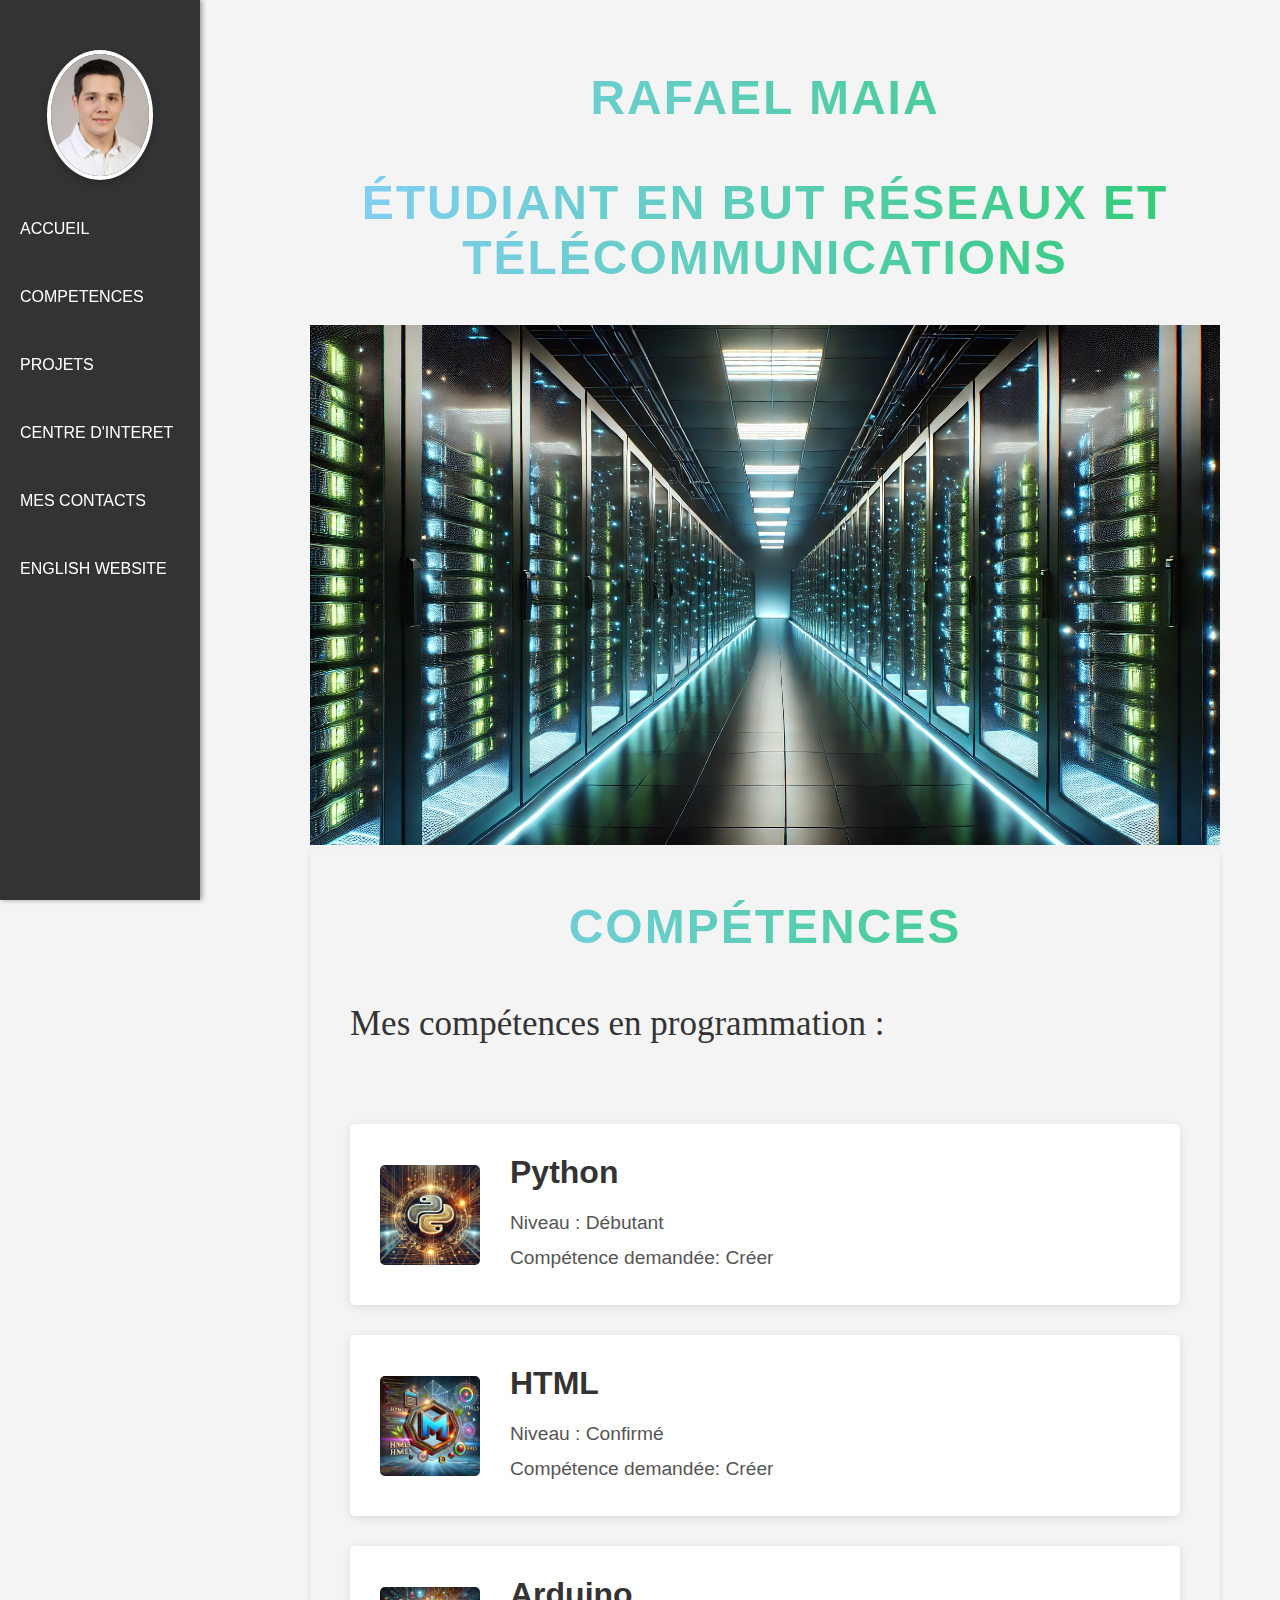
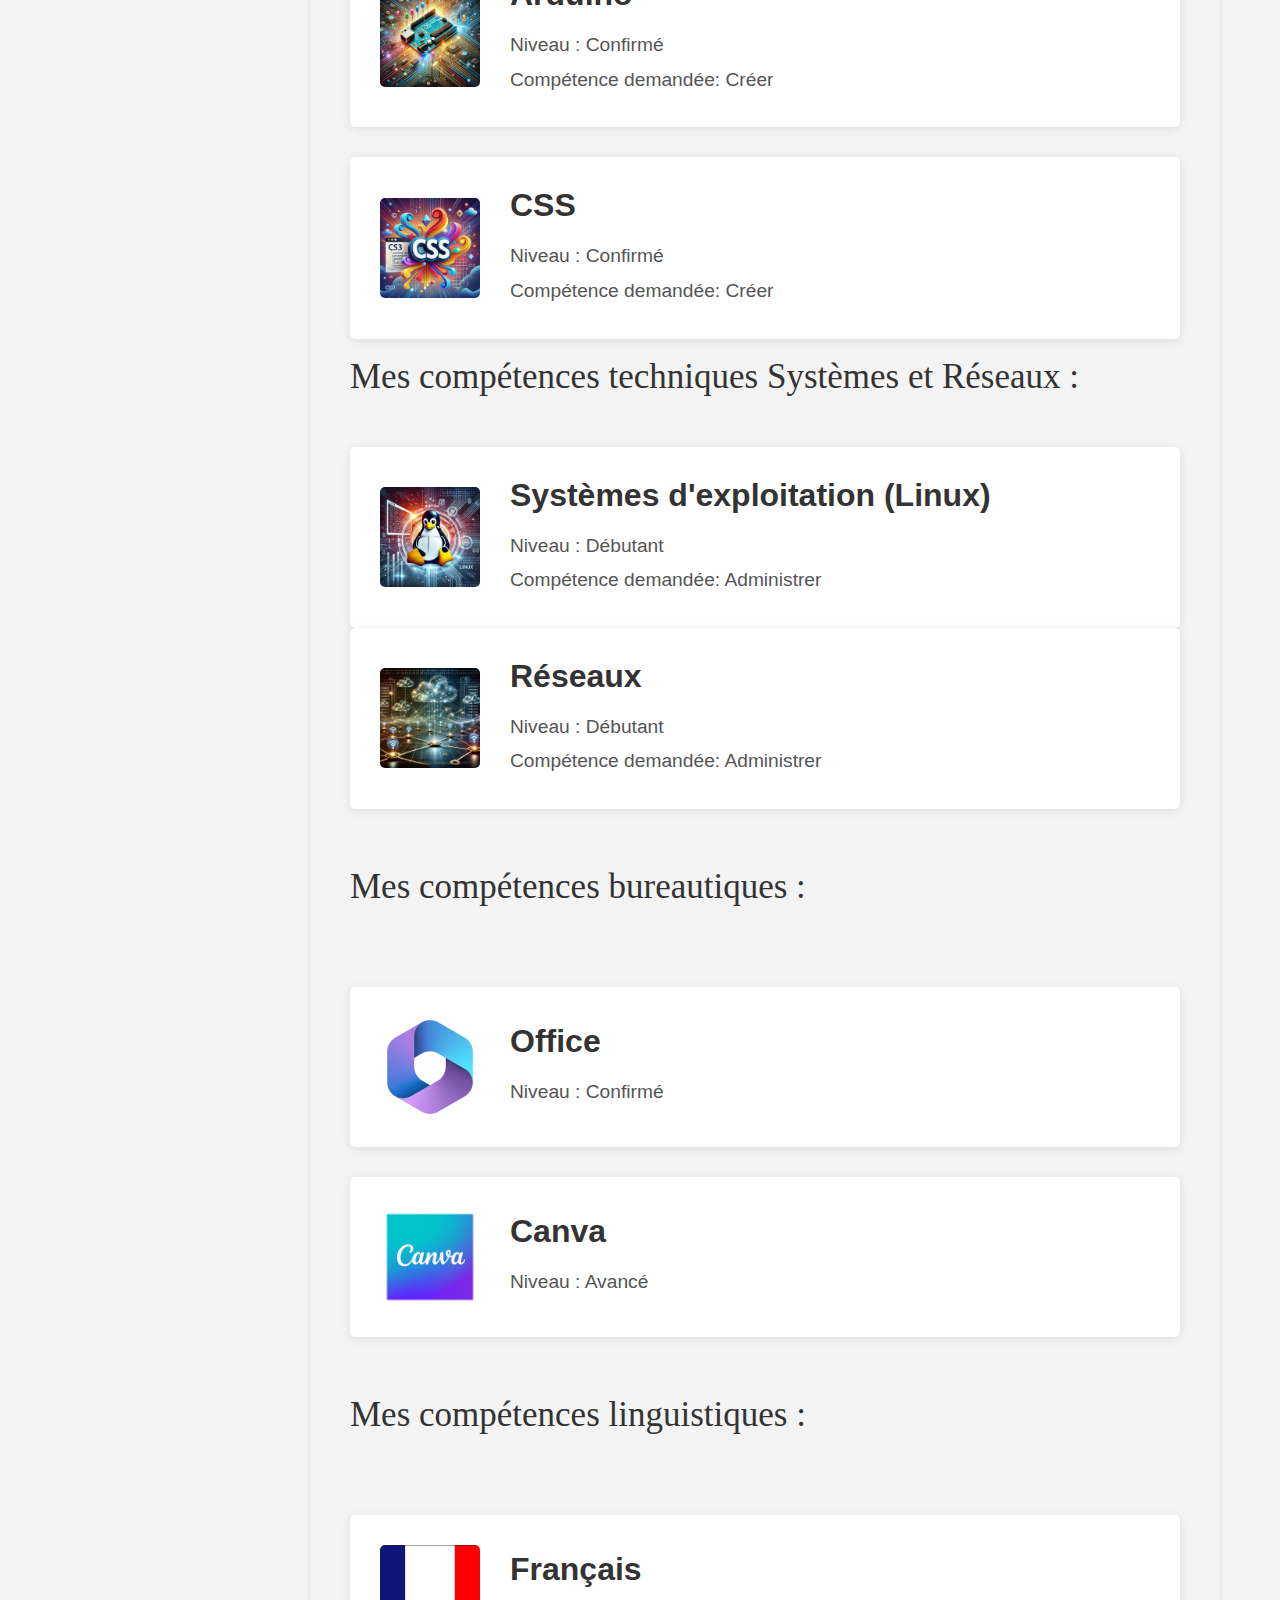
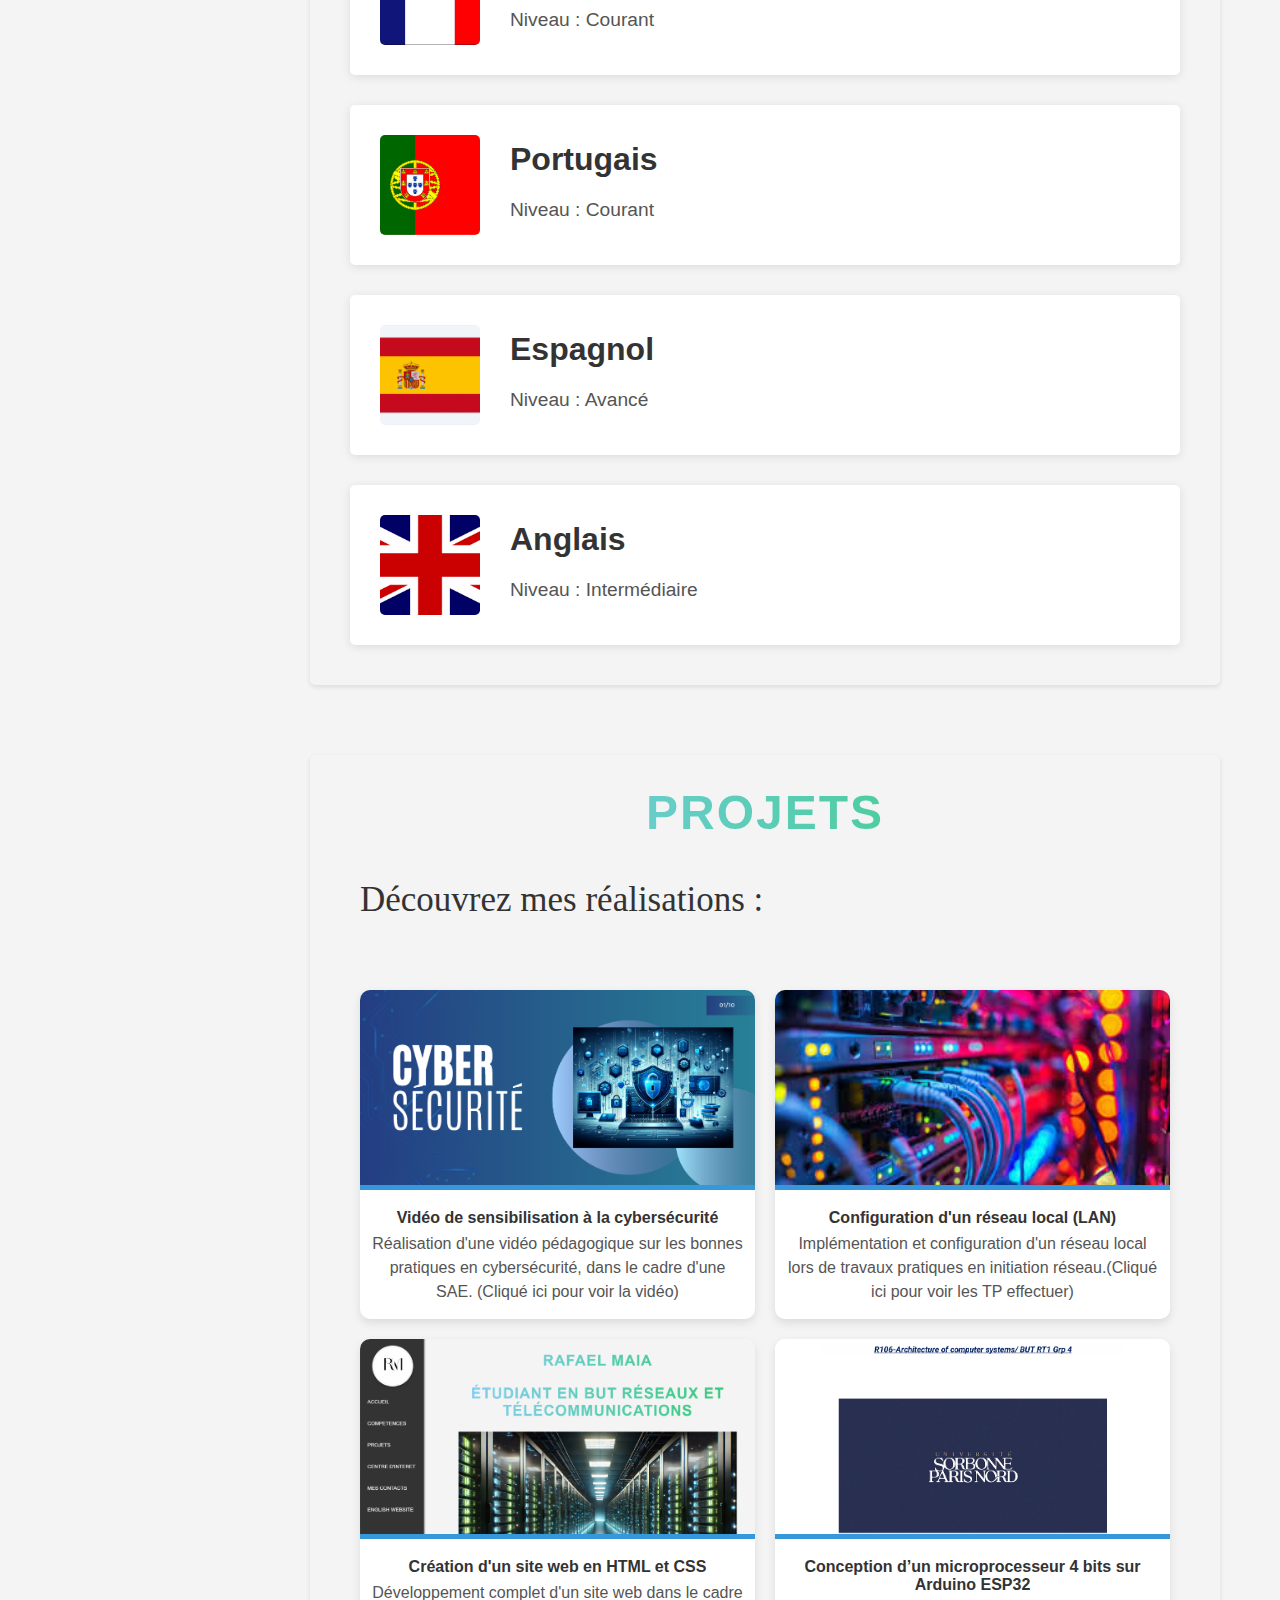
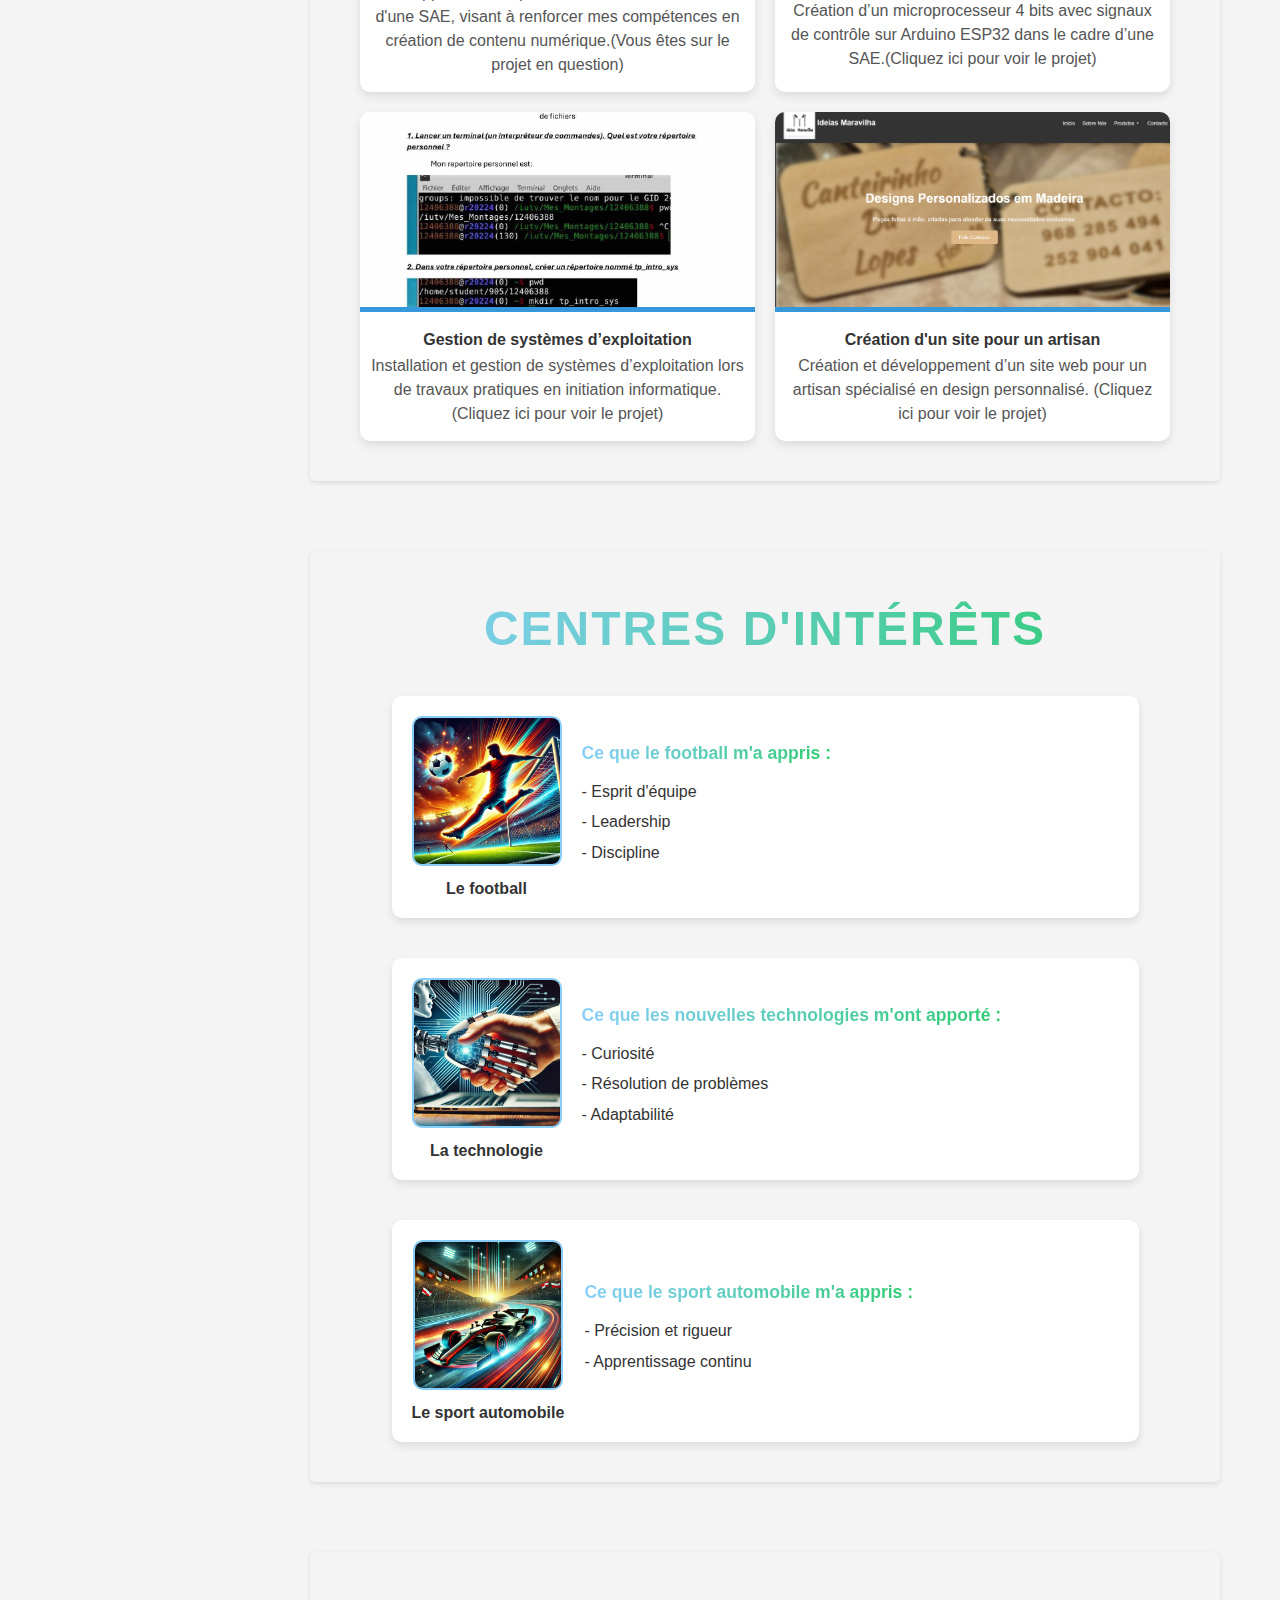
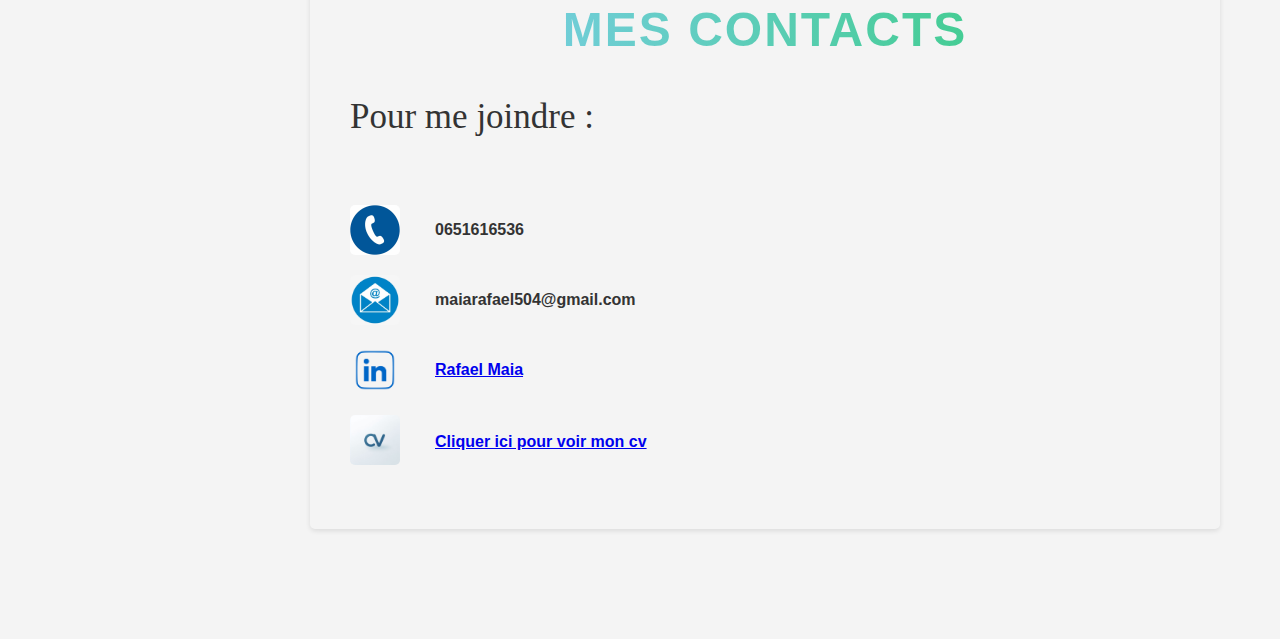
<file: index.html>
<!DOCTYPE html>
<html>
<head>
    <title>Rafael Maia </title>
    <meta charset="UTF-8">
    <link rel="stylesheet" href="css_site.css">
    <link rel="icon" type="image/png" href="img/inc2.PNG">
    <link rel="icon" type="image/jpeg" sizes="32x32" href="img/logo.png">
    <meta name="google-site-verification" content="1yOxTKGoyx_zSKPmSX4rg3WV9fDjX5qkE6W3Q6kfox0" />
</head>
    <meta name="google-site-verification" content="1yOxTKGoyx_zSKPmSX4rg3WV9fDjX5qkE6W3Q6kfox0" />
<body>
    <nav class="navbar">
        <nav class="navbar">
            <ul>
                <li><img src="img/inc2.jpg" alt="photo Rafael" class="navbar-img"></li>
                <li><a href="#accueil">ACCUEIL</a></li>
                <li><a href="#competences">COMPETENCES</a></li>
                <li><a href="#projets">PROJETS</a></li>
                <li><a href="#centre d'interets">CENTRE D'INTERET</a></li>
                <li><a href="#contact">MES CONTACTS</a></li>
                <li><a href="Page2.html">ENGLISH WEBSITE</a></li>
            </ul>
        </nav>
    </nav>

    <div class="content">
        <div id="accueil">
            <h1>Rafael Maia</h1>
            <h1>Étudiant en BUT Réseaux et Télécommunications</h1>
        </div>
        <div id="accueil">
            <img src="img/image_accueil.jpg" style="width:100%" alt="Image d'accueil">
        </div>

        <section id="competences">
            <h1>Compétences</h1>
            <div class="competences-list">
                <h3 class="competence-h3">Mes compétences en programmation :</h3>

                <div class="competence-item">
                    <img src="img/python.jpg" alt="Python" class="competence-img">
                    <div class="competence-info">
                        <h2>Python</h2>
                        <p>Niveau : Débutant</p>
                        <p>Compétence demandée: Créer</p>
                    </div>
                </div>

                <div class="competence-item">
                    <img src="img/html.jpg" alt="HTML" class="competence-img">
                    <div class="competence-info">
                        <h2>HTML</h2>
                        <p>Niveau : Confirmé</p>
                        <p>Compétence demandée: Créer</p>
                    </div>
                </div>

                <div class="competence-item">
                    <img src="img/arduino.jpg" alt="Arduino" class="competence-img">
                    <div class="competence-info">
                        <h2>Arduino</h2>
                        <p>Niveau : Confirmé</p>
                        <p>Compétence demandée: Créer</p>
                    </div>
                </div>

                <div class="competence-item">
                    <img src="img/css.jpg" alt="CSS" class="competence-img">
                    <div class="competence-info">
                        <h2>CSS</h2>
                        <p>Niveau : Confirmé</p>
                        <p>Compétence demandée: Créer</p>

                    </div>
                </div>
            </div>

            <br>

            <h3 class="competence-h3">Mes compétences techniques Systèmes et Réseaux :</h3>
            <div class="competence-item">
                <img src="img/linux.png" alt="Linux" class="competence-img">
                <div class="competence-info">
                    <h2>Systèmes d'exploitation (Linux)</h2>
                    <p>Niveau : Débutant</p>
                    <p>Compétence demandée: Administrer</p>
                </div>
            </div>
            <div class="competence-item">
                <img src="img/reseaux.jpg" alt="Réseaux" class="competence-img">
                <div class="competence-info">
                    <h2>Réseaux</h2>
                    <p>Niveau : Débutant</p>
                    <p>Compétence demandée: Administrer</p>
                </div>
            </div>
            <br>

            <div class="competences-list">
                <h3 class="competence-h3">Mes compétences bureautiques :</h3>

                <div class="competence-item">
                    <img src="img/off.jpg" alt="Office" class="competence-img">
                    <div class="competence-info">
                        <h2>Office</h2>
                        <p>Niveau : Confirmé</p>
                    </div>
                </div>

                <div class="competence-item">
                    <img src="img/can.jpg" alt="Canva" class="competence-img">
                    <div class="competence-info">
                        <h2>Canva</h2>
                        <p>Niveau : Avancé</p>
                    </div>
                </div>
            </div>

            <br>

            <div class="competences-list">
                <h3 class="competence-h3">Mes compétences linguistiques :</h3>

                <div class="competence-item">
                    <img src="img/fr.jpg" alt="Français" class="competence-img">
                    <div class="competence-info">
                        <h2>Français</h2>
                        <p>Niveau : Courant</p>
                    </div>
                </div>

                <div class="competence-item">
                    <img src="img/pr.jpg" alt="Portugais" class="competence-img">
                    <div class="competence-info">
                        <h2>Portugais</h2>
                        <p>Niveau : Courant</p>
                    </div>
                </div>

                <div class="competence-item">
                    <img src="img/esp.jpg" alt="Espagnol" class="competence-img">
                    <div class="competence-info">
                        <h2>Espagnol</h2>
                        <p>Niveau : Avancé</p>
                    </div>
                </div>

                <div class="competence-item">
                    <img src="img/anglais.jpg" alt="Anglais" class="competence-img">
                    <div class="competence-info">
                        <h2>Anglais</h2>
                        <p>Niveau : Intermédiaire</p>
                    </div>
                </div>
            </div>
        </section>

        <section id="projets">
            <h1>Projets</h1>
            <h2 class="projet-h2">Découvrez mes réalisations :</h2>
            <div class="projet-grid">
                <div class="projet-item">
                    <a href="lien/prevention_cyber_sécurité.mp4" target="_blank">
                        <img src="img/video.png" alt="Vidéo de sensibilisation" class="projet-img">
                    </a>
                    <h3>Vidéo de sensibilisation à la cybersécurité</h3>
                    <p>Réalisation d'une vidéo pédagogique sur les bonnes pratiques en cybersécurité, dans le cadre d'une SAE. (Cliqué ici pour voir la vidéo)</p>
                </div>
                
                <div class="projet-item">
                    <a href="lien/R101_TP.pdf" target="_blank">
                        <img src="img/reseau.jpeg" alt="Réseau local" class="projet-img">
                    </a>
                    <h3>Configuration d'un réseau local (LAN)</h3>
                    <p>Implémentation et configuration d'un réseau local lors de travaux pratiques en initiation réseau.(Cliqué ici pour voir les TP effectuer)</p>
                </div>
                <div class="projet-item">
                    <img src="img/site.png" alt="Site web" class="projet-img">
                    <h3>Création d'un site web en HTML et CSS</h3>
                    <p>Développement complet d'un site web dans le cadre d'une SAE, visant à renforcer mes compétences en création de contenu numérique.(Vous êtes sur le projet en question)</p>
                </div>
                <div class="projet-item">
                    <a href="lien/SAE _13_rapport_final.pdf" target="_blank">
                        <img src="img/micro.png" alt="microprocesseur" class="projet-img">
                    </a>
                    <h3>Conception d’un microprocesseur 4 bits sur Arduino ESP32</h3>
                    <p>Création d’un microprocesseur 4 bits avec signaux de contrôle sur Arduino ESP32 dans le cadre d’une SAE.(Cliquez ici pour voir le projet)</p>
                </div>
                <div class="projet-item">
                    <a href="lien/TP_R108.pdf" target="_blank">
                        <img src="img/sys.png" alt="Systèmes d'exploitation" class="projet-img">
                    </a>
                    <h3>Gestion de systèmes d’exploitation</h3>
                    <p>Installation et gestion de systèmes d’exploitation lors de travaux pratiques en initiation informatique.(Cliquez ici pour voir le projet)</p>
                </div>
                <div class="projet-item">
                    <a href="https://rafael-ma0508.github.io/Ideias-Maravilha/" target="_blank">
                        <img src="img/artisan.png" alt="site pour artisan" class="projet-img">
                    </a>
                    <h3>Création d'un site pour un artisan</h3>
                    <p>Création et développement d’un site web pour un artisan spécialisé en design personnalisé. (Cliquez ici pour voir le projet)</p>
                </div>
            </div>
        </section>

        <section id="centre d'interets">
            <h1>Centres d'intérêts</h1>
            <div class="interet-container">
                <div class="interet-item">
                    <div class="interet-image">
                        <img src="img/foot.jpg" alt="Football">
                        <p>Le football</p>
                    </div>
                    <div class="interet-texte">
                        <strong>Ce que le football m'a appris :</strong>
                        <p>- Esprit d'équipe</p>
                        <p>- Leadership</p>
                        <p>- Discipline</p>
                    </div>
                </div>

                <div class="interet-item">
                    <div class="interet-image">
                        <img src="img/jeu.jpg" alt="Technologie">
                        <p>La technologie</p>
                    </div>
                    <div class="interet-texte">
                        <strong>Ce que les nouvelles technologies m'ont apporté :</strong>
                        <p>- Curiosité</p>
                        <p>- Résolution de problèmes</p>
                        <p>- Adaptabilité</p>
                    </div>
                </div>

                <div class="interet-item">
                    <div class="interet-image">
                        <img src="img/courses.jpg" alt="Sport automobile">
                        <p>Le sport automobile</p>
                    </div>
                    <div class="interet-texte">
                        <strong>Ce que le sport automobile m'a appris :</strong>
                        <p>- Précision et rigueur</p>
                        <p>- Apprentissage continu</p>
                    </div>
                </div>
            </div>
        </section>

        <section id="contact">
            <h1>Mes Contacts</h1>
            <h2 class="contact-h2">Pour me joindre :</h2>
            <br>
            <div class="contact-item">
                <img src="img/tel.jpg" alt="Téléphone">
                <p class="contact-details">0651616536</p>
             </div>
             <div class="contact-item">
                <img src="img/mail.png" alt="Email">
                <p class="contact-details">maiarafael504@gmail.com</p>
             </div>
             <div class="contact-item">
                <img src="img/linkedin.webp" alt="LinkedIn">
                <a href="https://www.linkedin.com/in/rafael-maia-22a78a339" target="_blank">
                <p class="contact-details">Rafael Maia</p>
             </div>
             <div class="contact-item">
                <img src="img/logo_cv.png" alt="CV">
                <a href="CV2.pdf" target="_blank">
                    <p class="contact-details">Cliquer ici pour voir mon cv</p>
                </a>
             </div>
        </section>
    </div>
</body>
</html>
</file>
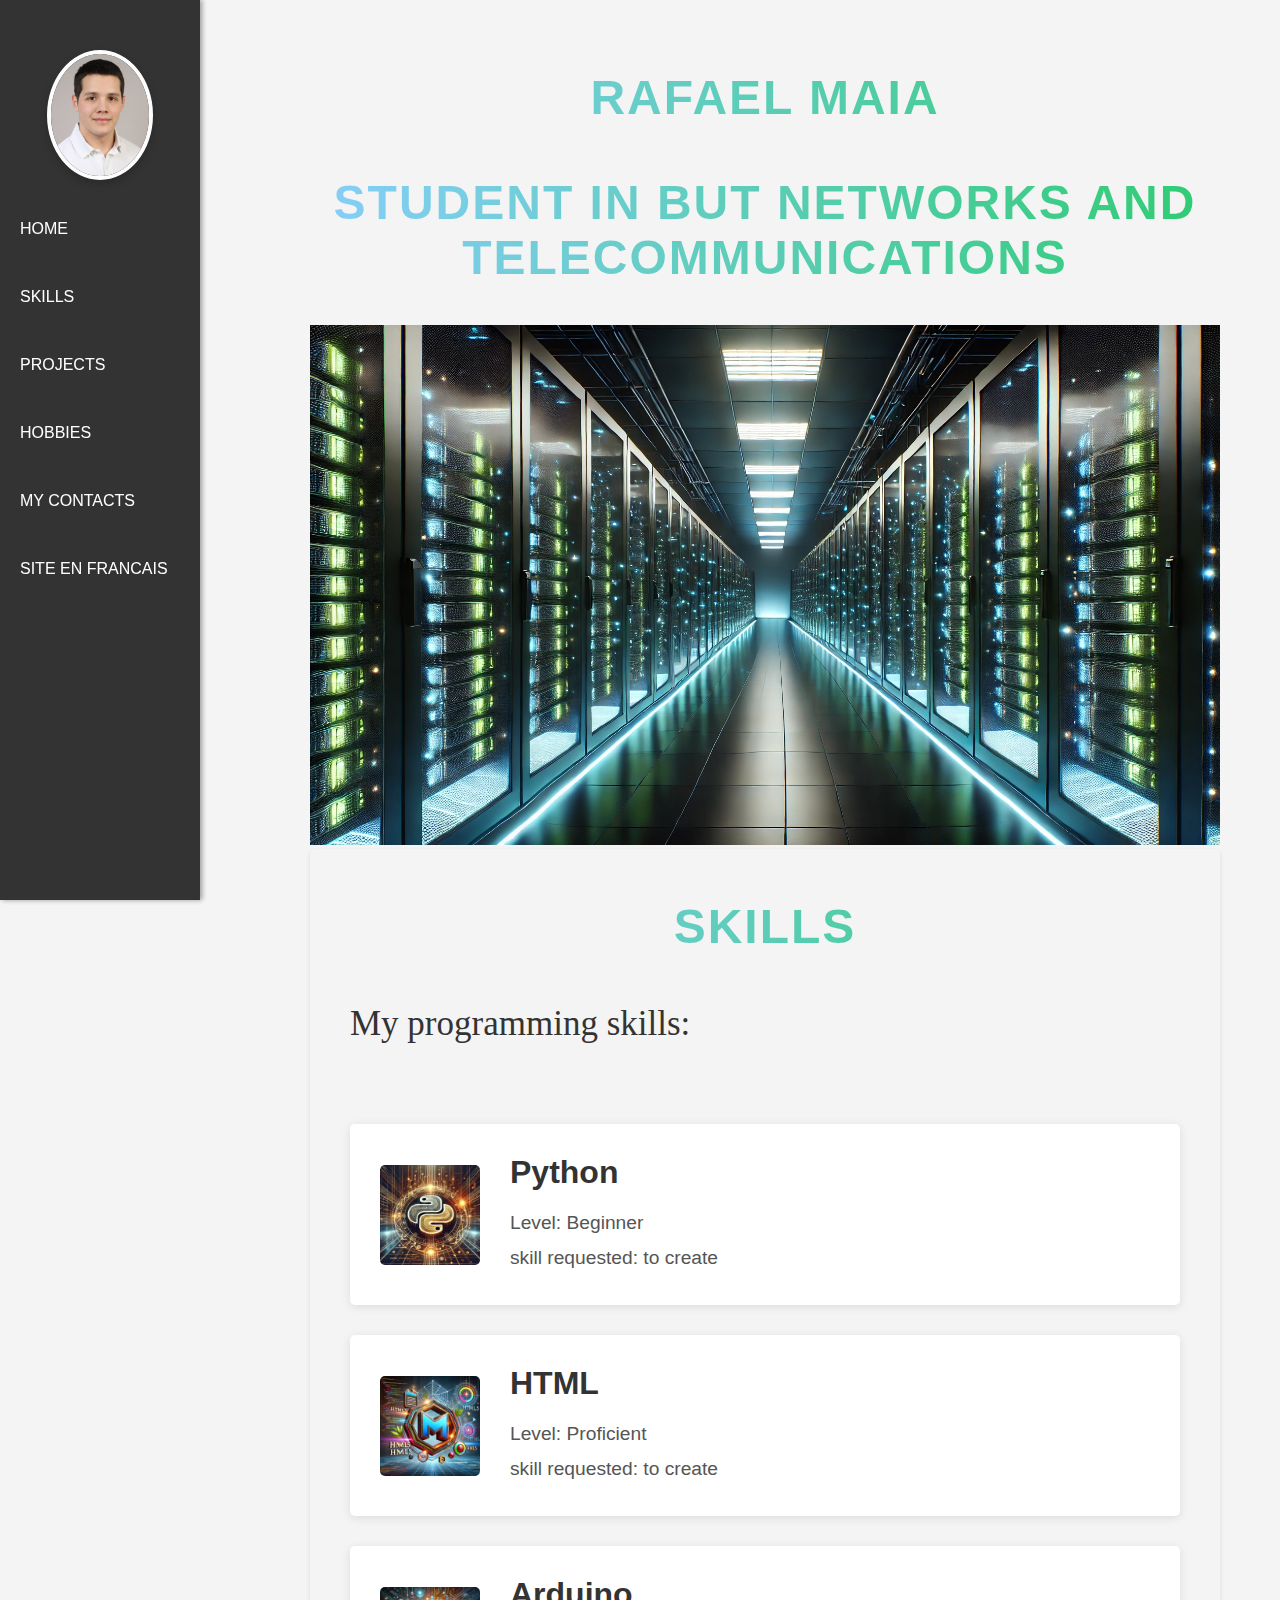
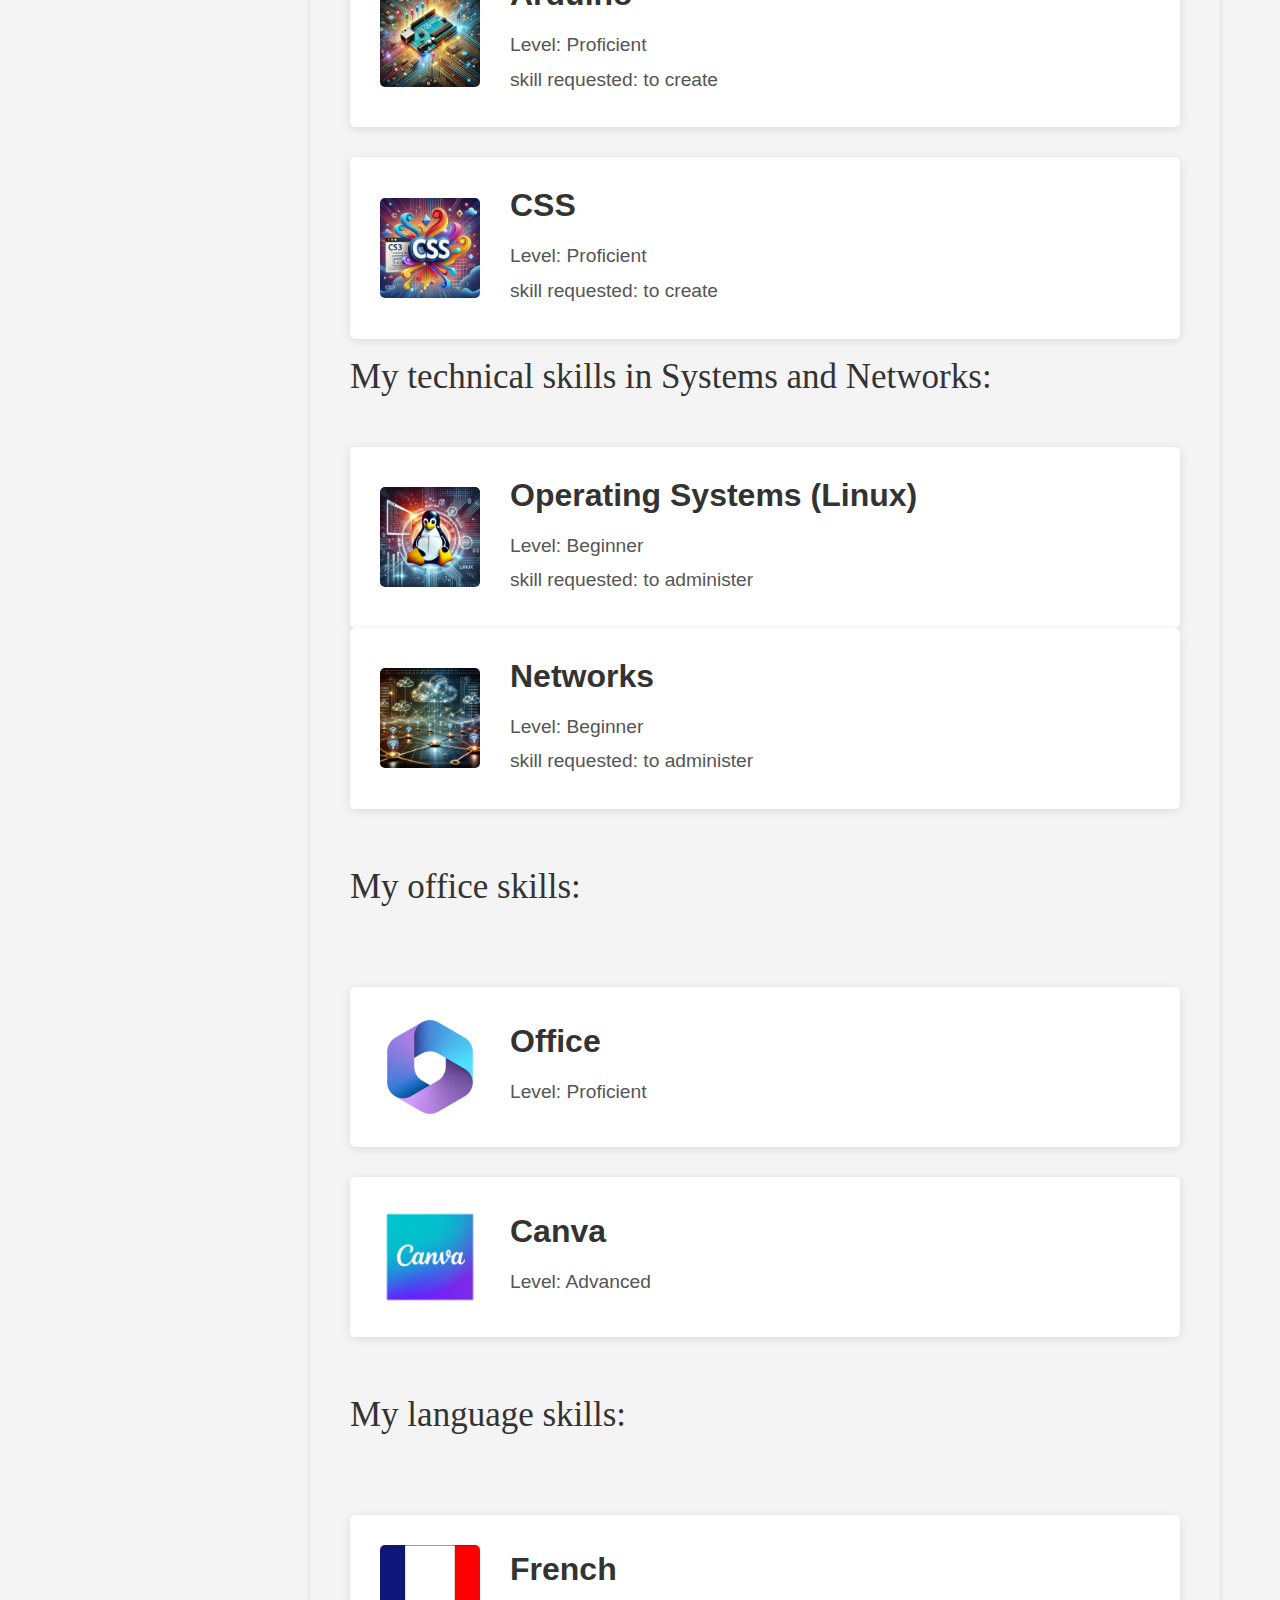
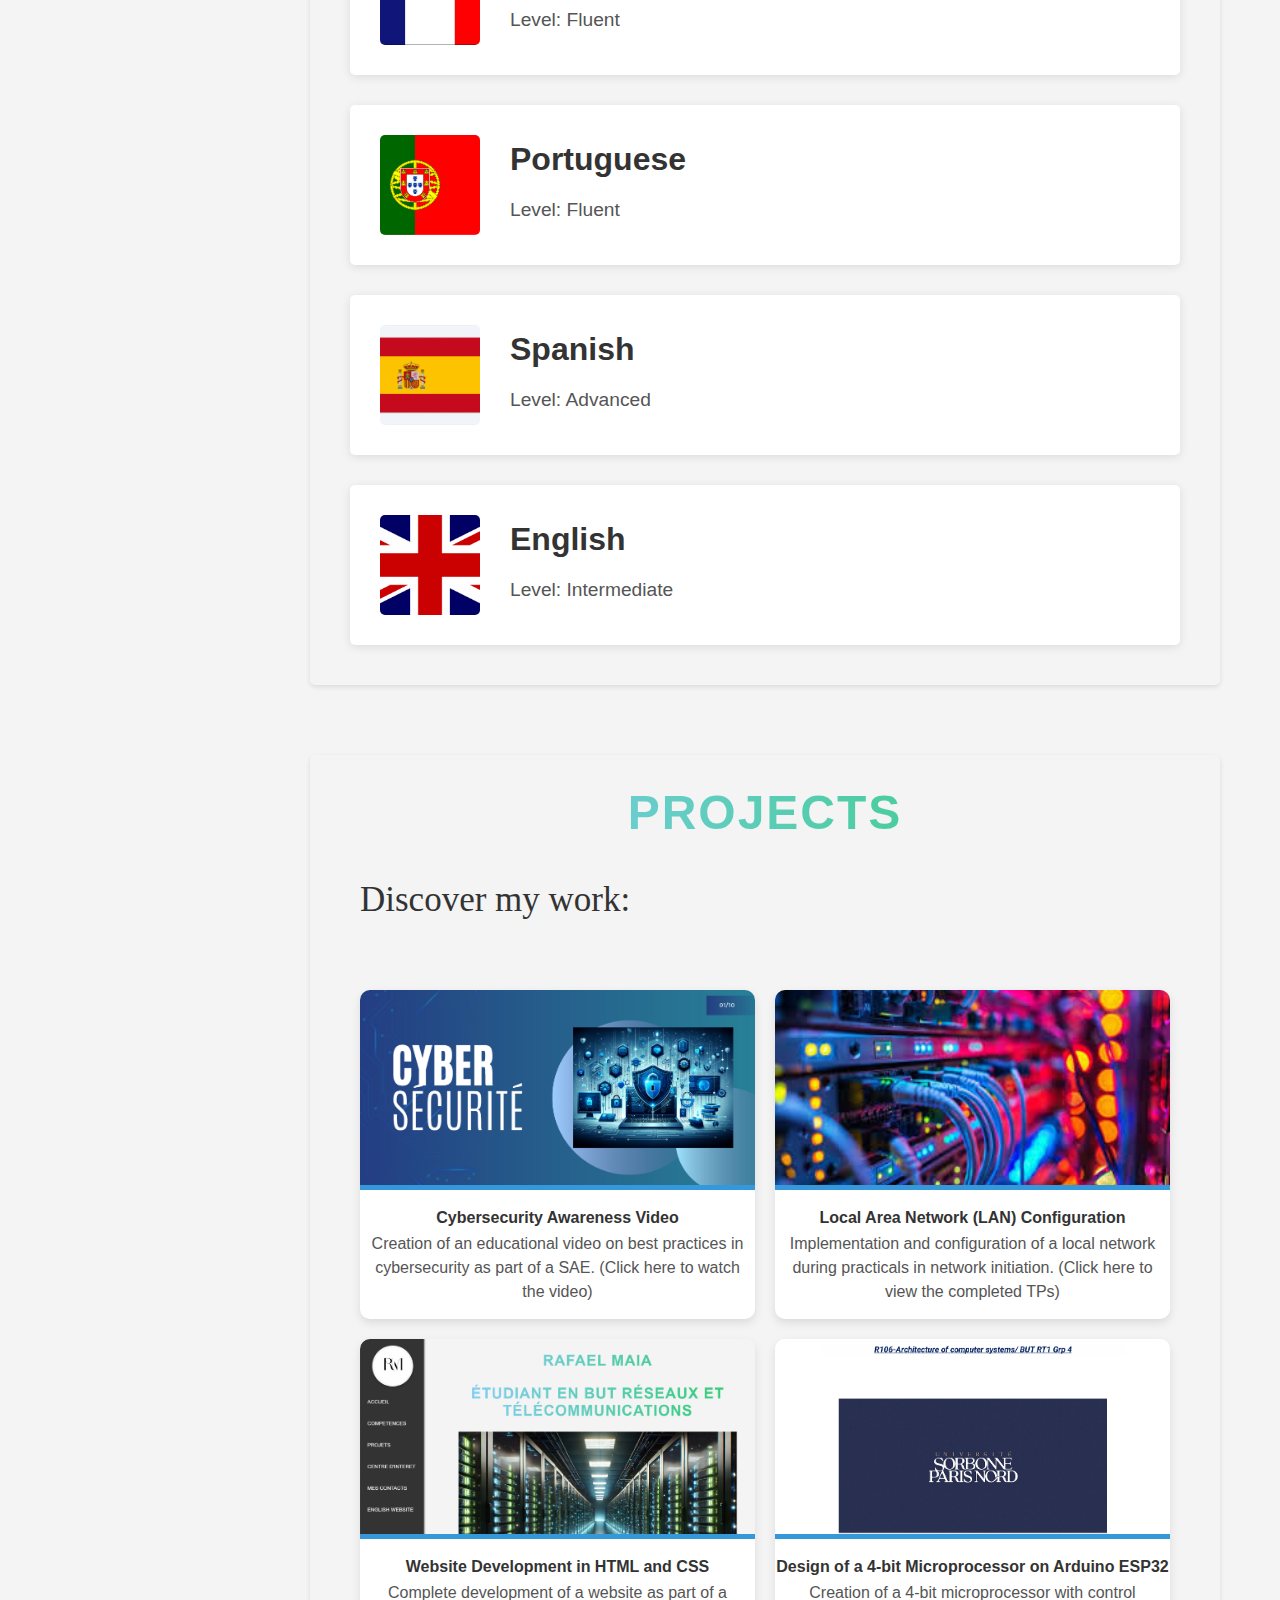
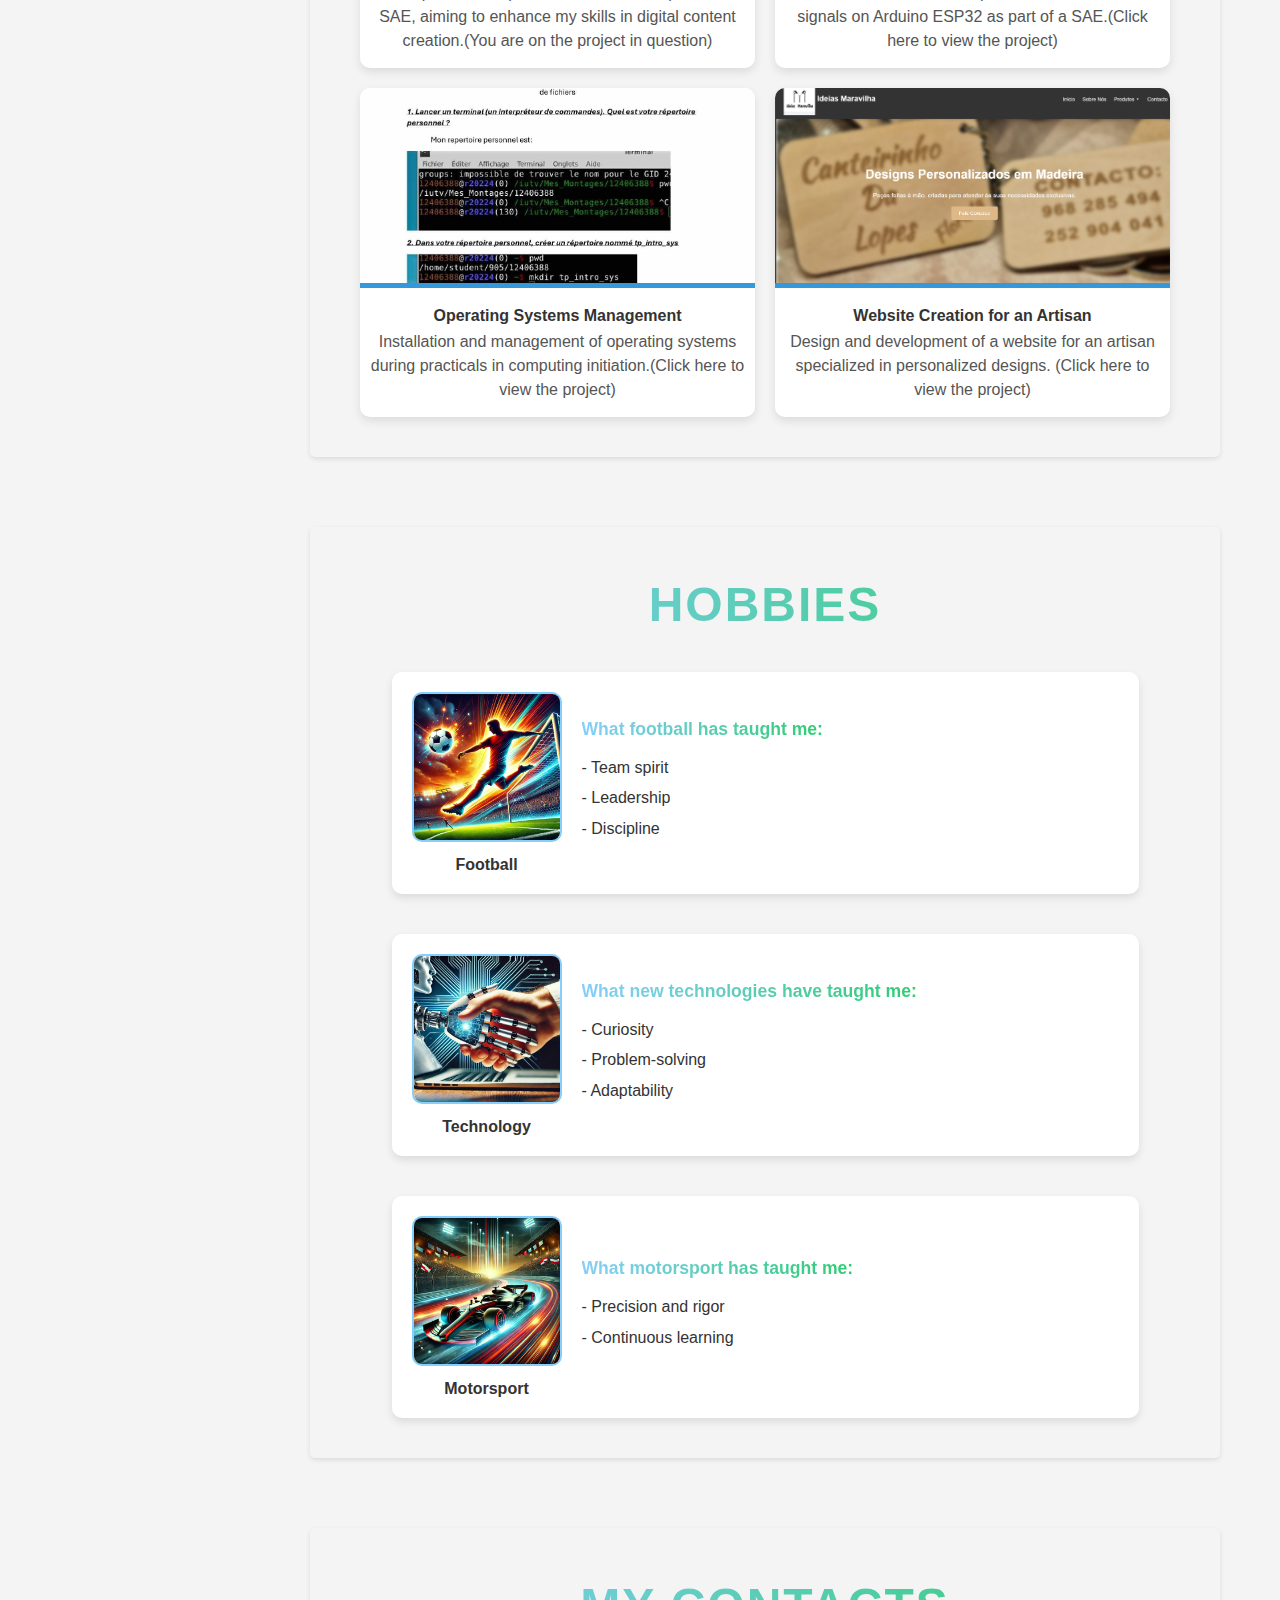
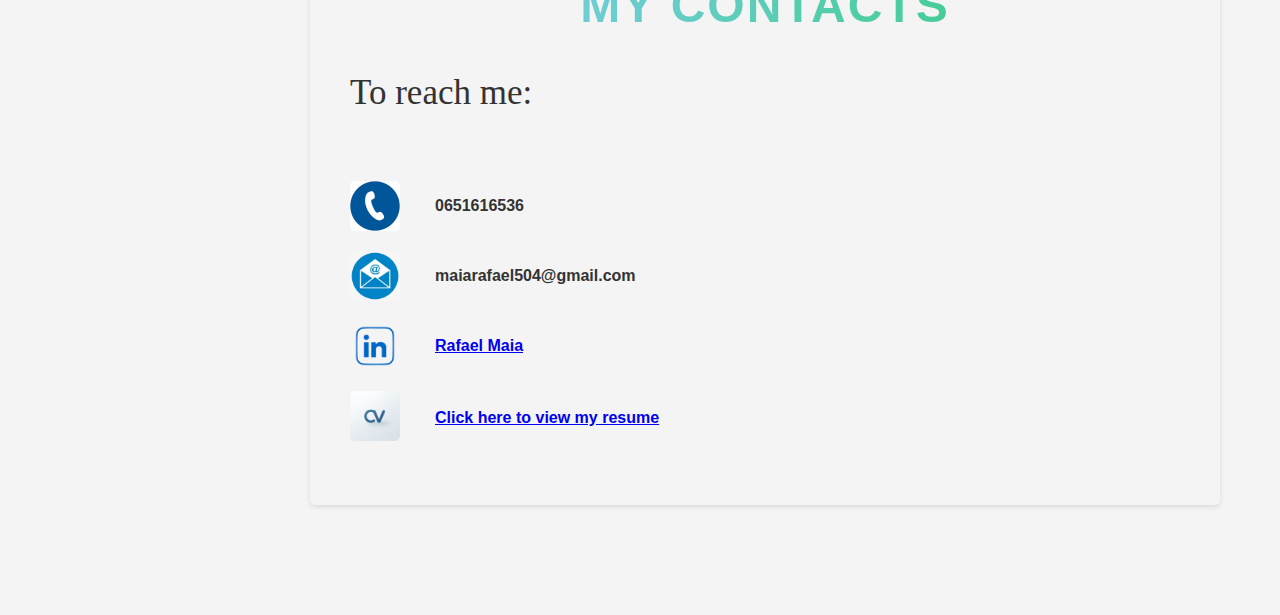
<file: Page2.html>
<!DOCTYPE html>
<html>
<head>
    <title>Rafael Maia </title>
    <meta charset="UTF-8">
    <link rel="stylesheet" href="css_site.css">
    <link rel="icon" type="image/png" href="img/inc2.PNG">
</head>
<body>
    <nav class="navbar">
        <nav class="navbar">
            <ul>
                <li><img src="img/inc2.jpg" alt="Rafael's photo" class="navbar-img"></li>
                <li><a href="#accueil">HOME</a></li>
                <li><a href="#competences">SKILLS</a></li>
                <li><a href="#projets">PROJECTS</a></li>
                <li><a href="#centre d'interets">HOBBIES</a></li>
                <li><a href="#contact">MY CONTACTS</a></li>
                <li><a href="index.html">SITE EN FRANCAIS</a></li>
            </ul>
        </nav>
    </nav>

    <div class="content">
        <div id="accueil">
            <h1>Rafael Maia</h1>
            <h1>Student in BUT Networks and Telecommunications</h1>
        </div>
        <div id="accueil">
            <img src="img/image_accueil.jpg" style="width:100%" alt="Welcome image">
        </div>

        <section id="competences">
            <h1>Skills</h1>
            <div class="competences-list">
                <h3 class="competence-h3">My programming skills:</h3>

                <div class="competence-item">
                    <img src="img/python.jpg" alt="Python" class="competence-img">
                    <div class="competence-info">
                        <h2>Python</h2>
                        <p>Level: Beginner</p>
                        <p>skill requested: to create</p>
                    </div>
                </div>

                <div class="competence-item">
                    <img src="img/html.jpg" alt="HTML" class="competence-img">
                    <div class="competence-info">
                        <h2>HTML</h2>
                        <p>Level: Proficient</p>
                        <p>skill requested: to create</p>
                    </div>
                </div>

                <div class="competence-item">
                    <img src="img/arduino.jpg" alt="Arduino" class="competence-img">
                    <div class="competence-info">
                        <h2>Arduino</h2>
                        <p>Level: Proficient</p>
                        <p>skill requested: to create</p>
                    </div>
                </div>

                <div class="competence-item">
                    <img src="img/css.jpg" alt="CSS" class="competence-img">
                    <div class="competence-info">
                        <h2>CSS</h2>
                        <p>Level: Proficient</p>
                        <p>skill requested: to create</p>
                    </div>
                </div>
            </div>

            <br>

            <h3 class="competence-h3">My technical skills in Systems and Networks:</h3>
            <div class="competence-item">
                <img src="img/linux.png" alt="Linux" class="competence-img">
                <div class="competence-info">
                    <h2>Operating Systems (Linux)</h2>
                    <p>Level: Beginner</p>
                    <p>skill requested: to administer</p>
                </div>
            </div>
            <div class="competence-item">
                <img src="img/reseaux.jpg" alt="Networks" class="competence-img">
                <div class="competence-info">
                    <h2>Networks</h2>
                    <p>Level: Beginner</p>
                    <p>skill requested: to administer</p>
                </div>
            </div>
            <br>

            <div class="competences-list">
                <h3 class="competence-h3">My office skills:</h3>

                <div class="competence-item">
                    <img src="img/off.jpg" alt="Office" class="competence-img">
                    <div class="competence-info">
                        <h2>Office</h2>
                        <p>Level: Proficient</p>
                    </div>
                </div>

                <div class="competence-item">
                    <img src="img/can.jpg" alt="Canva" class="competence-img">
                    <div class="competence-info">
                        <h2>Canva</h2>
                        <p>Level: Advanced</p>
                    </div>
                </div>
            </div>

            <br>

            <div class="competences-list">
                <h3 class="competence-h3">My language skills:</h3>

                <div class="competence-item">
                    <img src="img/fr.jpg" alt="French" class="competence-img">
                    <div class="competence-info">
                        <h2>French</h2>
                        <p>Level: Fluent</p>
                    </div>
                </div>

                <div class="competence-item">
                    <img src="img/pr.jpg" alt="Portuguese" class="competence-img">
                    <div class="competence-info">
                        <h2>Portuguese</h2>
                        <p>Level: Fluent</p>
                    </div>
                </div>

                <div class="competence-item">
                    <img src="img/esp.jpg" alt="Spanish" class="competence-img">
                    <div class="competence-info">
                        <h2>Spanish</h2>
                        <p>Level: Advanced</p>
                    </div>
                </div>

                <div class="competence-item">
                    <img src="img/anglais.jpg" alt="English" class="competence-img">
                    <div class="competence-info">
                        <h2>English</h2>
                        <p>Level: Intermediate</p>
                    </div>
                </div>
            </div>
        </section>

        <section id="projets">
            <h1>Projects</h1>
            <h2 class="projet-h2">Discover my work:</h2>
            <div class="projet-grid">
                <div class="projet-item">
                    <a href="lien/prevention_cyber_sécurité.mp4" target="_blank">
                        <img src="img/video.png" alt="Awareness video" class="projet-img">
                    </a>
                    <h3>Cybersecurity Awareness Video</h3>
                    <p>Creation of an educational video on best practices in cybersecurity as part of a SAE. (Click here to watch the video)</p>
                </div>
                
                <div class="projet-item">
                    <a href="lien/R101_TP.pdf" target="_blank">
                        <img src="img/reseau.jpeg" alt="Local Network" class="projet-img">
                    </a>
                    <h3>Local Area Network (LAN) Configuration</h3>
                    <p>Implementation and configuration of a local network during practicals in network initiation. (Click here to view the completed TPs)</p>
                </div>
                
                <div class="projet-item">
                    <img src="img/site.png" alt="Website" class="projet-img">
                    <h3>Website Development in HTML and CSS</h3>
                    <p>Complete development of a website as part of a SAE, aiming to enhance my skills in digital content creation.(You are on the project in question)</p>
                </div>
                
                <div class="projet-item">
                    <a href="lien/SAE _13_rapport_final.pdf" target="_blank">
                        <img src="img/micro.png" alt="Microprocessor" class="projet-img">
                    </a>
                    <h3>Design of a 4-bit Microprocessor on Arduino ESP32</h3>
                    <p>Creation of a 4-bit microprocessor with control signals on Arduino ESP32 as part of a SAE.(Click here to view the project)</p>
                </div>
                
                <div class="projet-item">
                    <a href="lien/TP_R108.pdf" target="_blank">
                        <img src="img/sys.png" alt="Operating Systems" class="projet-img">
                    </a>
                    <h3>Operating Systems Management</h3>
                    <p>Installation and management of operating systems during practicals in computing initiation.(Click here to view the project)</p>
                </div>
                <div class="projet-item">
                    <a href="https://rafael-ma0508.github.io/Ideias-Maravilha/" target="_blank">
                        <img src="img/artisan.png" alt="website for artisan" class="projet-img">
                    </a>
                    <h3>Website Creation for an Artisan</h3>
                    <p>Design and development of a website for an artisan specialized in personalized designs. (Click here to view the project)</p>
                </div>                
            </div>
        </section>

        <section id="centre d'interets">
            <h1>Hobbies</h1>
            <div class="interet-container">
                <div class="interet-item">
                    <div class="interet-image">
                        <img src="img/foot.jpg" alt="Football">
                        <p>Football</p>
                    </div>
                    <div class="interet-texte">
                        <strong>What football has taught me:</strong>
                        <p>- Team spirit</p>
                        <p>- Leadership</p>
                        <p>- Discipline</p>
                    </div>
                </div>

                <div class="interet-item">
                    <div class="interet-image">
                        <img src="img/jeu.jpg" alt="Technology">
                        <p>Technology</p>
                    </div>
                    <div class="interet-texte">
                        <strong>What new technologies have taught me:</strong>
                        <p>- Curiosity</p>
                        <p>- Problem-solving</p>
                        <p>- Adaptability</p>
                    </div>
                </div>

                <div class="interet-item">
                    <div class="interet-image">
                        <img src="img/courses.jpg" alt="Motorsport">
                        <p>Motorsport</p>
                    </div>
                    <div class="interet-texte">
                        <strong>What motorsport has taught me:</strong>
                        <p>- Precision and rigor</p>
                        <p>- Continuous learning</p>
                    </div>
                </div>
            </div>
        </section>

        <section id="contact">
            <h1>My Contacts</h1>
            <h2 class="contact-h2">To reach me:</h2>
            <br>
            <div class="contact-item">
                <img src="img/tel.jpg" alt="Phone">
                <p class="contact-details">0651616536</p>
             </div>
             <div class="contact-item">
                <img src="img/mail.png" alt="Email">
                <p class="contact-details">maiarafael504@gmail.com</p>
             </div>
             <div class="contact-item">
                <img src="img/linkedin.webp" alt="LinkedIn">
                <a href="https://www.linkedin.com/in/rafael-maia-22a78a339" target="_blank">
                <p class="contact-details">Rafael Maia</p>
             </div>
             <div class="contact-item">
                <img src="img/logo_cv.png" alt="CV">
                <a href="CV2.pdf" target="_blank">
                    <p class="contact-details">Click here to view my resume</p>
                </a>
             </div>
        </section>
    </div>
</body>
</html>
</file>
<file: css_site.css>
/* Réinitialisation des marges et padding */
* {
    margin: 0;
    padding: 0;
    box-sizing: border-box;
}

/* Style général pour le body */
body {
    font-family: 'Arial', sans-serif;
    background-color: #f4f4f4;
    color: #333;
    padding: 20px;
}

/* Style du titre h1 avec dégradé bleu clair vers vert */
h1 {
    font-size: 3rem;
    font-weight: bold;
    text-transform: uppercase;
    letter-spacing: 2px;
    margin-bottom: 30px;
    padding: 10px;
    background: linear-gradient(to right, #87CEFA, #2ecc71); /* Dégradé bleu clair vers vert */
    -webkit-background-clip: text;
    background-clip: text;
    color: transparent; /* Assurez-vous que le texte devient transparent pour afficher le dégradé */
    text-align: center;
}

/* Barre de navigation */
.navbar {
    position: fixed;
    top: 0;
    left: 0;
    width: 200px;
    height: 100%;
    background: #333;
    padding: 20px 0;
    box-shadow: 2px 0 5px rgba(0, 0, 0, 0.2);
}

.navbar ul {
    list-style-type: none;
    padding: 0;
    margin: 0;
}

.navbar li {
    margin: 30px 0;
}

.navbar a {
    text-decoration: none;
    color: white;
    display: block;
    padding: 10px 20px;
    border-radius: 5px;
}

.navbar a:hover {
    background-color: #575757;
}

.navbar-img {
    display: block; /* Pour éviter les marges automatiques non désirées */
    margin: 0 auto; /* Centre horizontalement */
    height: 130px; /* Ajuste la hauteur selon tes besoins */
    border: 4px solid #fcfcfc; /* Ajoute une bordure bleue claire */
    border-radius: 50%; /* Rend les coins arrondis (cercle parfait si l'image est carrée) */
    box-shadow: 0 4px 8px rgba(0, 0, 0, 0.2); /* Ajoute une ombre subtile */
}


/* Contenu principal */
.content {
    margin-left: 250px;
    padding: 40px;
}

/* Style des sections de contenu */
section {
    margin-bottom: 70px;
    padding: 40px;
    border-radius: 5px;
    box-shadow: 0 2px 5px rgba(0, 0, 0, 0.1);
}

section h1 {
    margin-top: 0;
}

/* Effet de défilement fluide pour la navigation */
html {
    scroll-behavior: smooth;
}

/* Conteneur de l'image d'accueil */
.ACCUEIL {
    position: relative;
    width: 100%;
    height: 80vh;
    background-color: #000;
}

/* Image de la section ACCUEIL */
.ACCUEIL img {
    width: 100%;
    height: 100%;
    object-fit: cover; /* L'image couvre toute la section */
    position: absolute;
    top: 0;
    left: 0;
    z-index: -1; /* Placer l'image en arrière-plan */
}

/* Contenu superposé sur l'image */
.ACCUEIL h1 {
    font-size: 4rem;
    font-weight: bold;
    color: white; /* Titre en blanc */
    letter-spacing: 2px;
    margin-bottom: 10px;
    text-transform: uppercase;
    text-align: center;
    position: absolute;
    top: 50%; /* Centré verticalement */
    left: 50%;
    transform: translate(-50%, -50%); /* Centrage parfait */
    z-index: 1; /* Assure-toi que le texte soit au-dessus de l'image */
}

.ACCUEIL p {
    font-size: 1.5rem;
    color: white;
    line-height: 1.8;
    max-width: 800px;
    text-align: center;
    position: absolute;
    top: 60%; /* Positionne le texte en dessous du titre */
    left: 50%;
    transform: translateX(-50%); /* Centrer horizontalement */
    z-index: 1; /* Assure-toi que le texte soit au-dessus de l'image */
}

/* --- Liste des compétences --- */
.competences-list {
    display: flex;
    flex-direction: column;
    gap: 30px;
    margin-top: 40px;
}
.competence-h3 {
    font-size: 35px;
    font-family: 'Abril Fatface';
    font-weight: 100;
    position: relative;
    margin-bottom: 50px;
}
.competence-item {
    display: flex;
    align-items: center;
    background-color: white;
    padding: 30px;
    border-radius: 5px;
    box-shadow: 0 2px 10px rgba(0, 0, 0, 0.1);
}

.competence-img {
    width: 100px;
    height: 100px;
    object-fit: cover;
    border-radius: 5px;
    margin-right: 30px;
}

.competence-info h2 {
    font-size: 2rem;
    font-weight: bold;
    color: #333;
    margin-bottom: 15px;
}

.competence-info p {
    font-size: 1.2rem;
    color: #555;
    line-height: 1.8;
}

/* Section "Mes projets" */
#projets {
    padding: 20px 50px;
}

.section-title {
    font-size: 50px;
    font-family: 'Abril Fatface', cursive;
    font-weight: 100;
    position: relative;
    margin-bottom: 50px;
}

.section-title::before {
    content: '';
    position: absolute;
    background-color: blueviolet;
    width: 50px;
    height: 7px;
    bottom: 0;
}

/* Grille des projets */
.projet-grid {
    display: grid;
    gap: 20px;
    grid-template-columns: repeat(auto-fit, minmax(300px, 1fr));
    padding: 20px 0;
    margin: 0 auto;
    max-width: 1200px;
}

.projet-item {
    background-color: white;
    border-radius: 10px;
    box-shadow: 0 4px 10px rgba(0, 0, 0, 0.1);
    overflow: hidden;
    text-align: center;
    transition: transform 0.3s, box-shadow 0.3s;
}

.projet-item:hover {
    transform: translateY(-10px);
    box-shadow: 0 6px 15px rgba(0, 0, 0, 0.2);
}
.projet-h2 {
    font-size: 35px;
    font-family: 'Abril Fatface';
    font-weight: 100;
    position: relative;
    margin-bottom: 50px;
}
.projet-img {
    width: 100%;
    height: 200px;
    object-fit: cover;
    border-bottom: 5px solid #3498db;
}

.projet-item h3 {
    font-size: 1rem;
    color: #333;
    margin: 15px 0 5px;
}

.projet-item p {
    font-size: 1rem;
    color: #555;
    line-height: 1.5;
    padding: 0 10px 15px;
}

/* Section des centres d’intérêts */
#centre-d-interets {
    text-align: center;
    padding: 40px 20px;
}

#centre-d-interets h1 {
    font-size: 2.5rem;
    margin-bottom: 30px;
    background: linear-gradient(to right, #87CEFA, #2ecc71); /* Dégradé bleu ciel vers vert */
    -webkit-background-clip: text;
    background-clip: text;
    color: transparent; /* Texte transparent pour afficher le dégradé */
}

/* Conteneur principal pour les intérêts */
.interet-container {
    display: flex;
    flex-direction: column;
    gap: 40px; /* Espacement entre chaque intérêt */
    align-items: center;
}

/* Chaque bloc d'intérêt */
.interet-item {
    display: flex;
    align-items: center;
    gap: 20px; /* Espace entre l'image et le texte */
    background-color: #ffffff; /* Fond blanc */
    padding: 20px;
    border-radius: 10px; /* Coins arrondis */
    box-shadow: 0 4px 8px rgba(0, 0, 0, 0.1); /* Ombre douce */
    width: 90%; /* Largeur adaptable */
    max-width: 900px; /* Maximum */
    justify-content: space-between;
}

/* Image de l’intérêt */
.interet-image {
    text-align: center;
}

.interet-image img {
    width: 150px;
    height: 150px;
    object-fit: cover; /* Gère les proportions de l’image */
    border-radius: 10px; /* Coins arrondis */
    border: 2px solid #87CEFA; /* Bordure bleu ciel */
    margin-bottom: 10px;
}

.interet-image p {
    font-size: 1rem;
    font-weight: bold;
    color: #333; /* Texte noir */
    margin: 0;
}

/* Texte explicatif */
.interet-texte {
    text-align: left;
    flex: 2;
}

.interet-texte p {
    font-size: 1rem;
    line-height: 1.6; /* Espacement entre les lignes */
    color: #333; /* Texte noir */
    margin: 5px 0;
}

.interet-texte strong {
    background: linear-gradient(to right, #87CEFA, #2ecc71); /* Dégradé bleu ciel vers vert */
    -webkit-background-clip: text;
    background-clip: text;
    color: transparent; /* Texte transparent pour afficher le dégradé */
    font-size: 1.1rem;
    margin-bottom: 10px;
    display: inline-block;
}

/* Responsive Design */
@media (max-width: 768px) {
    .interet-item {
        flex-direction: column; /* Passe en colonne */
        text-align: center;
    }

    .interet-texte {
        text-align: center;
    }
}
/* --- Liste des centres d'intérêt --- */
.gallery {
    display: flex;
    justify-content: center;
    gap: 20px;
    padding: 20px;
}

.gallery-item {
    background-color: #ffffff;
    padding: 15px;
    border: 1px solid #ccc;
    border-radius: 8px;
    box-shadow: 0 4px 6px rgba(0, 0, 0, 0.1);
    text-align: center;
    width: 300px;
}

.gallery-image {
    max-width: 100%;
    height: auto;
    border-radius: 5px;
    margin-bottom: 10px;
}

.gallery-text {
    margin-top: 10px;
    font-size: 18px;
    color: #333;
    border-bottom: 4px solid black; /* Surlignage avec bordure */
    display: inline; /* Assurez-vous que la bordure suit le texte uniquement */
}

/* Style pour le titre des sections secondaires */
h4.palise {
    font-size: 60px;
    color: #4CAF50;
    background-color: #f0f8ff;
    padding: 10px;
    box-shadow: 0 4px 8px rgba(0, 0, 0, 0.2);
    text-align: center;
    transition: all 0.3s ease;
}

/* Section "Mes Contacts" */
#contact {
    padding: 40px;
    margin: 50px auto;
    max-width: 1200px;
}

.contact-item {
    display: flex;
    align-items: center;
    justify-content: flex-start; /* Aligne les images et le texte en ligne */
    margin-bottom: 20px;
    gap: 20px; /* Ajoute un espace entre l'image et le texte */
}
.contact-h2 {
    font-size: 35px;
    font-family: 'Abril Fatface';
    font-weight: 100;
    position: relative;
    margin-bottom: 50px;
}
.contact-item img {
    width: 50px; /* Taille réduite des images */
    height: 50px; /* Assure une hauteur cohérente */
    object-fit: cover;
    border-radius: 5px; /* Coins légèrement arrondis */
    margin-right: 15px; /* Espace entre l'image et le texte */
}

.contact-details {
    font-weight: 600;
    font-size: 1rem; /* Taille cohérente avec le reste des paragraphes */
    text-align: left; /* Aligne le texte à gauche */
}
</file>
